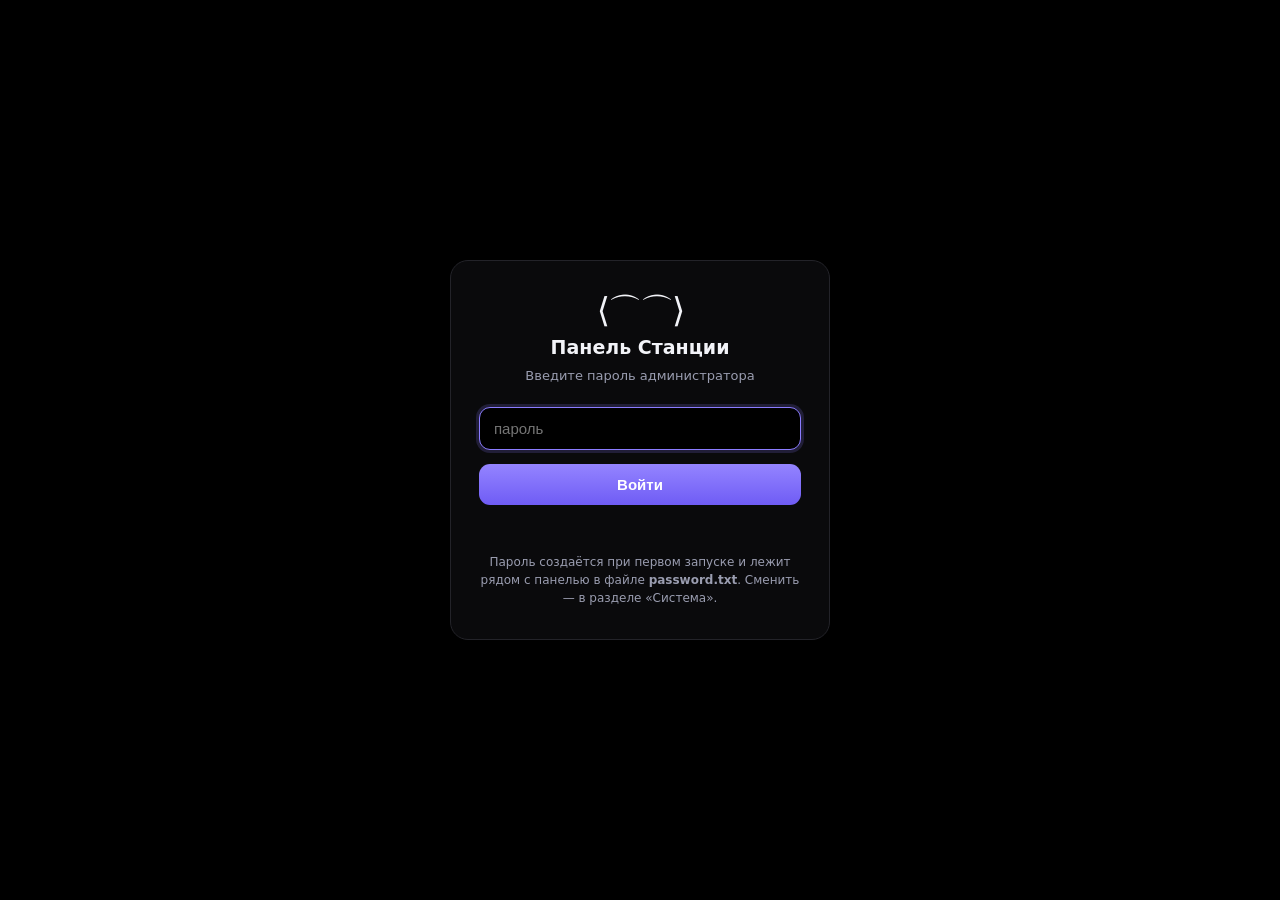
<file: static/login.html>
<!doctype html>
<html lang="ru">
<head>
<meta charset="utf-8">
<meta name="viewport" content="width=device-width,initial-scale=1">
<link rel="icon" type="image/svg+xml" href="/static/img/favicon.svg">
<title>Вход — Панель Станции</title>
<style>
  :root{
    --bg:#000; --panel:#0a0a0c; --panel-2:#121216; --line:#232329;
    --text:#f2f3f8; --muted:#9a9db0; --accent:#8b7cff; --ok:#34d399;
  }
  *{box-sizing:border-box}
  body{
    margin:0; min-height:100vh; display:grid; place-items:center;
    background:var(--bg);
    font:15px/1.5 "Segoe UI", system-ui, sans-serif; color:var(--text);
  }
  .card{
    width:min(380px, 92vw); padding:32px 28px; border-radius:18px;
    background:var(--panel);
    border:1px solid var(--line); box-shadow:0 24px 60px rgba(0,0,0,.8);
    text-align:center;
  }
  .logo{font-size:34px; line-height:1; letter-spacing:-2px; margin-bottom:6px}
  h1{font-size:19px; margin:0 0 4px; font-weight:600}
  p.hint{color:var(--muted); font-size:13px; margin:0 0 22px}
  input{
    width:100%; padding:12px 14px; border-radius:11px; border:1px solid var(--line);
    background:#000; color:var(--text); font-size:15px; outline:none; transition:.15s;
  }
  input:focus{border-color:var(--accent); box-shadow:0 0 0 3px rgba(139,124,255,.18)}
  button{
    width:100%; margin-top:14px; padding:12px; border:0; border-radius:11px; cursor:pointer;
    background:linear-gradient(180deg,#9484ff,#6f5cf5); color:#fff; font-size:15px; font-weight:600;
    transition:.15s;
  }
  button:hover{filter:brightness(1.08)}
  button:disabled{opacity:.6; cursor:default}
  .error{margin-top:12px; color:#ff8098; font-size:13px; min-height:18px}
  small{display:block; margin-top:18px; color:var(--muted); font-size:12px; line-height:1.5}
</style>
</head>
<body>
  <form class="card" id="form">
    <div class="logo">⟨⌒⌒⟩</div>
    <h1>Панель Станции</h1>
    <p class="hint">Введите пароль администратора</p>
    <input id="password" type="password" placeholder="пароль" autocomplete="current-password" autofocus>
    <button id="submit" type="submit">Войти</button>
    <div class="error" id="error"></div>
    <small>Пароль создаётся при первом запуске и лежит рядом с панелью в файле <b>password.txt</b>. Сменить — в разделе «Система».</small>
  </form>
<script>
const form = document.getElementById('form');
const input = document.getElementById('password');
const errorBox = document.getElementById('error');
const submit = document.getElementById('submit');
form.onsubmit = async event => {
  event.preventDefault();
  errorBox.textContent = '';
  submit.disabled = true;
  try {
    const response = await fetch('/api/login', {
      method: 'POST',
      headers: {'content-type': 'application/json'},
      body: JSON.stringify({password: input.value})
    });
    if (!response.ok) throw new Error((await response.json().catch(() => ({}))).detail || 'ошибка входа');
    location.href = '/';
  } catch (err) {
    errorBox.textContent = err.message;
    submit.disabled = false;
    input.select();
  }
};
</script>
</body>
</html>
</file>
